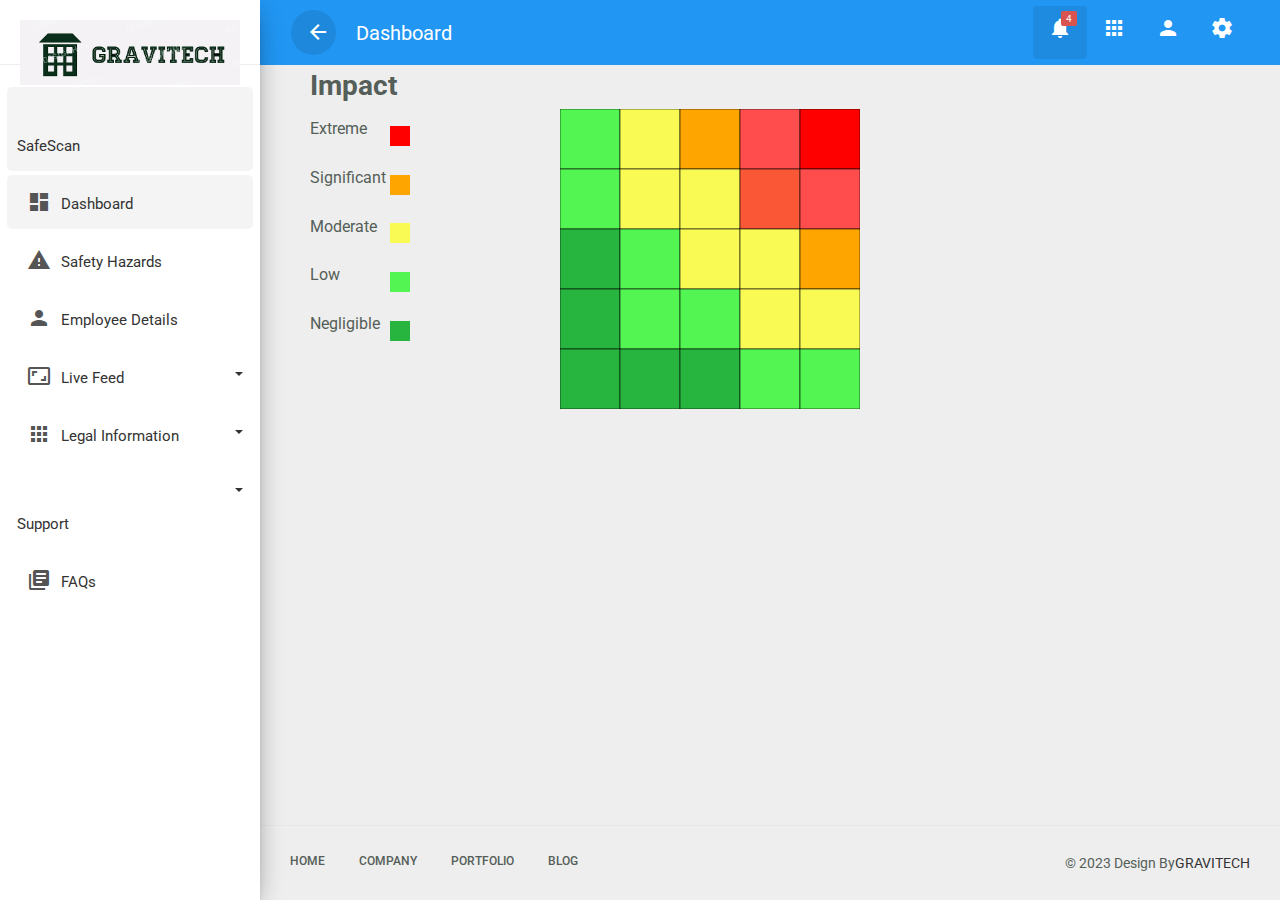
<file: templates/heat.html>
<!DOCTYPE html>
<html lang="en">

<head>
    <!-- Required meta tags -->
    <meta charset="utf-8" />
    <meta name="viewport" content="width=device-width, initial-scale=1, shrink-to-fit=no" />
    <meta name="viewport" content="width=device-width, initial-scale=1, minimum-scale=1, maximum-scale=1" />
    <title>Dashboard</title>
    <!-- Bootstrap CSS -->
    <link rel="stylesheet" href="\static\css\bootstrap.min.css" />
    <!----css3---->
    <link rel="stylesheet" href="\static\css\heat.css" />
    <!-- SLIDER REVOLUTION 4.x CSS SETTINGS -->

    <link rel="preconnect" href="https://fonts.googleapis.com" />
    <link rel="preconnect" href="https://fonts.gstatic.com" crossorigin />
    <link href="https://fonts.googleapis.com/css2?family=Roboto:wght@300;400;500;700;900&display=swap"
        rel="stylesheet" />

    <!--google material icon-->
    <link href="https://fonts.googleapis.com/css2?family=Material+Icons" rel="stylesheet" />
</head>

<body>
    <div class="wrapper">
        <div class="body-overlay"></div>

        <!-- Sidebar  -->
        <nav id="sidebar">
            <div class="sidebar-header">
                <img src="\static\img\Screenshot 2023-09-17 112949.png" class="img-fluid"/>
            </div>
            <ul class="list-unstyled components">

                <li class="active">
                    <a href="./index.html" class="dashboard"><i class="material-icons">engineering</i><span>SafeScan</span></a>
                </li>
                
                <li class="active">
                    <a href="#" class="dashboard"><i class="material-icons">dashboard</i><span>Dashboard</span></a>
                </li>

                <div class="small-screen navbar-display">
                    <li class="dropdown d-lg-none d-md-block d-xl-none d-sm-block">
                        <a href="#homeSubmenu0" data-toggle="collapse" aria-expanded="false" class="dropdown-toggle">
                            <i class="material-icons">notifications</i><span> 4 notification</span></a>
                        <ul class="collapse list-unstyled menu" id="homeSubmenu0">
                            <li>
                                <a href="#">Today's Tasks</a>
                            </li>
                            <li>
                                <a href="#">Project Review</a>
                            </li>
                            <li>
                                <a href="#">Message 1</a>
                            </li>
                            <li>
                                <a href="#">Message 2</a>
                            </li>
                        </ul>
                    </li>

                    <li class="d-lg-none d-md-block d-xl-none d-sm-block">
                        <a href="#"><i class="material-icons">apps</i><span>apps</span></a>
                    </li>

                    <li class="d-lg-none d-md-block d-xl-none d-sm-block">
                        <a href="#"><i class="material-icons">person</i><span>user</span></a>
                    </li>

                    <li class="d-lg-none d-md-block d-xl-none d-sm-block">
                        <a href="#"><i class="material-icons">settings</i><span>setting</span></a>
                    </li>
                </div>

                <li class="">
                    <a href="./safetyhazards.html"><i class="material-icons">warning</i><span>Safety Hazards</span></a>
                </li>

                <li class="">
                    <a href="#">
                        <i class="material-icons">person</i><span>Employee Details</span></a>
                </li>

                <li class="dropdown">
                    <a href="#homeSubmenu1" data-toggle="collapse" aria-expanded="false" class="dropdown-toggle">
                        <i class="material-icons">aspect_ratio</i><span>Live Feed</span></a>
                    <ul class="collapse list-unstyled menu" id="homeSubmenu1">
                        <li>
                            <a href="./safety(photo).html">Project Images</a>
                        </li>
                        <li>
                            <a href="./safety(Livefeed).html">Video Streams</a>
                        </li>
                    </ul>
                </li>

                <li class="dropdown">
                    <a href="#pageSubmenu2" data-toggle="collapse" aria-expanded="false" class="dropdown-toggle">
                        <i class="material-icons">apps</i><span>Legal Information</span></a>
                    <ul class="collapse list-unstyled menu" id="pageSubmenu2">
                        <li>
                            <a href="#">Privacy Policy</a>
                        </li>
                        <li>
                            <a href="#">Terms of Service</a>
                        </li>
                        <li>
                            <a href="#">Disclaimer</a>
                        </li>
                    </ul>
                </li>

                <li class="dropdown">
                    <a href="#pageSubmenu3" data-toggle="collapse" aria-expanded="false" class="dropdown-toggle">
                        <i class="material-icons">support_agent</i>

                        <span>Support</span></a>
                    <ul class="collapse list-unstyled menu" id="pageSubmenu3">
                        <li>
                            <a href="#">Contact Support</a>
                        </li>
                        <li>
                            <a href="#">Knowledge Base</a>
                        </li>
                        <li>
                            <a href="#">Troubleshooting</a>
                        </li>
                    </ul>
                </li>
                <li class="">
                    <a href="#"><i class="material-icons">library_books</i><span>FAQs</span></a>
                </li>
            </ul>
        </nav>

        <!-- Page Content  -->
        <div id="content">
            <div class="top-navbar">
                <nav class="navbar navbar-expand-lg">
                    <div class="container-fluid">
                        <button type="button" id="sidebarCollapse" class="d-xl-block d-lg-block d-md-mone d-none">
                            <span class="material-icons">arrow_back_ios</span>
                        </button>

                        <a class="navbar-brand" href="#"> Dashboard </a>

                        <button class="d-inline-block d-lg-none ml-auto more-button" type="button"
                            data-toggle="collapse" data-target="#navbarSupportedContent"
                            aria-controls="navbarSupportedContent" aria-expanded="false" aria-label="Toggle navigation">
                            <span class="material-icons">more_vert</span>
                        </button>

                        <div class="collapse navbar-collapse d-lg-block d-xl-block d-sm-none d-md-none d-none"
                            id="navbarSupportedContent">
                            <ul class="nav navbar-nav ml-auto">
                                <li class="dropdown nav-item active">
                                    <a href="#" class="nav-link" data-toggle="dropdown">
                                        <span class="material-icons">notifications</span>
                                        <span class="notification">4</span>
                                    </a>
                                    <ul class="dropdown-menu">
                                        <li>
                                            <a href="#">Today's Tasks</a>
                                        </li>
                                        <li>
                                            <a href="#">Project Review</a>
                                        </li>
                                        <li>
                                            <a href="#">Message 1</a>
                                        </li>
                                        <li>
                                            <a href="#">Message 2</a>
                                        </li>
                                    </ul>
                                </li>
                                <li class="nav-item">
                                    <a class="nav-link" href="#">
                                        <span class="material-icons">apps</span>
                                    </a>
                                </li>
                                <li class="nav-item">
                                    <a class="nav-link" href="#">
                                        <span class="material-icons">person</span>
                                    </a>
                                </li>
                                <li class="nav-item">
                                    <a class="nav-link" href="#">
                                        <span class="material-icons">settings</span>
                                    </a>
                                </li>
                            </ul>
                        </div>
                    </div>
                </nav>
            </div>  
            
            
            <div class="extreme">
                <h3><b>Impact</b></h3>
            </div>

            <div class="label">
                <div class="extreme" id="project-details-1">Extreme
                    <div class="red-box"></div>
                </div>
            </div>
        
            <div id="popup-1" class="popup">
                <div class="popup-content">
                    <span class="popup-close-button" id="popup-close-1">&times;</span>
                    <h2>Project Details Popup</h2>
                    <p>The Project is situated in Bengaluru.<br>It is a 25 storyed building.</p>
                </div>
            </div>
        
            <div class="label">
                <div class="extreme" id="project-details-2">
                    <span>Significant</span>
                    <div class="orange-box"></div>
                </div>
            </div>

            <div id="popup-2" class="popup">
                <div class="popup-content">
                    <span class="popup-close-button" id="popup-close-2">&times;</span>
                    <h2>Project Details Popup</h2>
                    <p>The Project is situated in Bengaluru.<br>It is a 25 storyed building.</p>
                </div>
            </div>
        
            <div class="label">
                <div class="extreme" id="project-details-3">
                    <span>Moderate</span>
                    <div class="yellow-box"></div>
                </div>
            </div>

            <div id="popup-3" class="popup">
                <div class="popup-content">
                    <span class="popup-close-button" id="popup-close-3">&times;</span>
                    <h2>Project Details Popup</h2>
                    <p>The Project is situated in Bengaluru.<br>It is a 25 storyed building.</p>
                </div>
            </div>
        
            <div class="label">
                <div class="extreme" id="project-details-4">
                    <span>Low</span>
                    <div class="lg-box"></div>
                </div>
            </div>

            <div id="popup-4" class="popup">
                <div class="popup-content">
                    <span class="popup-close-button" id="popup-close-4">&times;</span>
                    <h2>Project Details Popup</h2>
                    <p>The Project is situated in Bengaluru.<br>It is a 25 storyed building.</p>
                </div>
            </div>
        
            <div class="label">
                <div class="extreme" id="project-details-5">
                    <span>Negligible</span>
                    <div class="dg-box"></div>
                </div>
            </div>

            <div id="popup-5" class="popup">
                <div class="popup-content">
                    <span class="popup-close-button" id="popup-close-5">&times;</span>
                    <h2>Project Details Popup</h2>
                    <p>The Project is situated in Bengaluru.<br>It is a 25 storyed building.</p>
                </div>
            </div>
            
            <svg xmlns="http://www.w3.org/2000/svg" viewBox="0 0 500 500" width="300" height="300">
                <!-- Create a 5x5 grid of rectangles with custom colors and borders -->
                
                <!-- Set a common border color and width -->
                <defs>
                    <style>
                        .rect-border {
                            stroke: #000;
                            stroke-width: 1; /* You can adjust the stroke width as needed */
                        }
                    </style>
                </defs>
            
                <!-- ROW 1 (CATASTROPHIC) -->
                <rect x="0" y="0" width="100" height="100" fill="#53F553" class="rect-border" />
                <rect x="100" y="0" width="100" height="100" fill="#FAFA55" class="rect-border" />
                <rect x="200" y="0" width="100" height="100" fill="#FFA500" class="rect-border" />
                <rect x="300" y="0" width="100" height="100" fill="#FF4D4D" class="rect-border" />
                <rect x="400" y="0" width="100" height="100" fill="#FF0000" class="rect-border" />
            
                <!-- ROW 2 (SIGNIFICANT) -->
                <rect x="0" y="100" width="100" height="100" fill="#53F553" class="rect-border" />
                <rect x="100" y="100" width="100" height="100" fill="#FAFA55" class="rect-border" />
                <rect x="200" y="100" width="100" height="100" fill="#FAFA55" class="rect-border" />
                <rect x="300" y="100" width="100" height="100" fill="#FA5737" class="rect-border" />
                <rect x="400" y="100" width="100" height="100" fill="#FF4D4D" class="rect-border" />
            
                <!-- ROW 3 (MODERATE) -->
                <rect x="0" y="200" width="100" height="100" fill="#28B53F" class="rect-border" />
                <rect x="100" y="200" width="100" height="100" fill="#53F553" class="rect-border" />
                <rect x="200" y="200" width="100" height="100" fill="#FAFA55" class="rect-border" />
                <rect x="300" y="200" width="100" height="100" fill="#FAFA55" class="rect-border" />
                <rect x="400" y="200" width="100" height="100" fill="#FFA500" class="rect-border" />
            
                <!-- ROW 4 (LOW) -->
                <rect x="0" y="300" width="100" height="100" fill="#28B53F" class="rect-border" />
                <rect x="100" y="300" width="100" height="100" fill="#53F553" class="rect-border" />
                <rect x="200" y="300" width="100" height="100" fill="#53F553" class="rect-border" />
                <rect x="300" y="300" width="100" height="100" fill="#FAFA55" class="rect-border" />
                <rect x="400" y="300" width="100" height="100" fill="#FAFA55" class="rect-border" />
            
                <!-- ROW 5 (NEGLIGIBLE) -->
                <rect x="0" y="400" width="100" height="100" fill="#28B53F" class="rect-border" />
                <rect x="100" y="400" width="100" height="100" fill="#28B53F" class="rect-border" />
                <rect x="200" y="400" width="100" height="100" fill="#28B53F" class="rect-border" />
                <rect x="300" y="400" width="100" height="100" fill="#53F553" class="rect-border" />
                <rect x="400" y="400" width="100" height="100" fill="#53F553" class="rect-border" />
            </svg>


                <footer class="footer">
                    <div class="container-fluid">
                        <div class="row">
                            <div class="col-md-6">
                                <nav class="d-flex">
                                    <ul class="m-0 p-0">
                                        <li>
                                            <a href="#"> Home </a>
                                        </li>
                                        <li>
                                            <a href="#"> Company </a>
                                        </li>
                                        <li>
                                            <a href="#"> Portfolio </a>
                                        </li>
                                        <li>
                                            <a href="#"> Blog </a>
                                        </li>
                                    </ul>
                                </nav>
                            </div>
                            <div class="col-md-6">
                                <p class="copyright d-flex justify-content-end">
                                    &copy 2023 Design by
                                    <a href="https://front-end-designer.netlify.app/">GRAVITECH
                                </p>
                            </div>
                        </div>
                    </div>
                </footer>
            </div>
        </div>
    </div>

    <!-- Optional JavaScript -->
    <!-- jQuery first, then Popper.js, then Bootstrap JS -->
    <script src="\static\js\jquery-3.3.1.slim.min.js"></script>
    <script src="\static\js\popper.min.js"></script>
    <script src="\static\js\bootstrap.min.js"></script>
    <script src="\static\js\jquery-3.3.1.min.js"></script>
    <script src="\static\js\script.js"></script>

    <script type="text/javascript">
        $(document).ready(function () {
            $("#sidebarCollapse").on("click", function () {
                $("#sidebar").toggleClass("active");
                $("#content").toggleClass("active");
            });

            $(".more-button,.body-overlay").on("click", function () {
                $("#sidebar,.body-overlay").toggleClass("show-nav");
            });
        });
        </script>

<script>
    //pop-box
const popup = document.getElementById('popup');
const projectDetails = document.getElementById('project-details');
const popupClose = document.getElementById('popup-close');

const openPopup = () => {
  popup.style.display = 'block';
};

const closePopup = () => {
  popup.style.display = 'none';
};

projectDetails.addEventListener('click', openPopup);
popupClose.addEventListener('click', closePopup);
</script>  

</body>

</html>
</file>
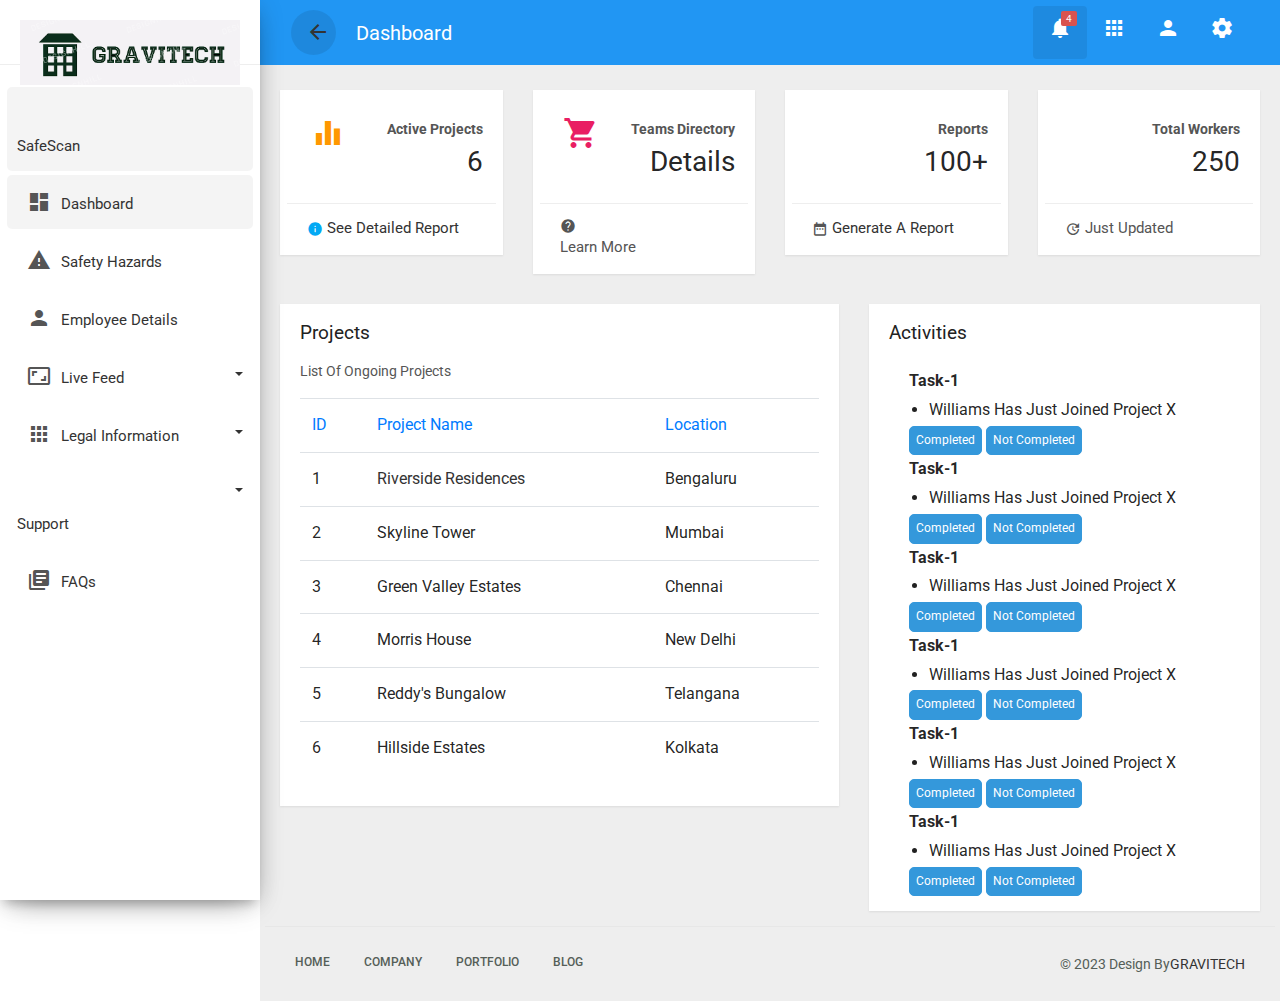
<file: templates/home.html>
<!DOCTYPE html>
<html lang="en">

<head>
    <!-- Required meta tags -->
    <meta charset="utf-8" />
    <meta name="viewport" content="width=device-width, initial-scale=1, shrink-to-fit=no" />
    <meta name="viewport" content="width=device-width, initial-scale=1, minimum-scale=1, maximum-scale=1" />
    <title>Dashboard</title>
    <!-- Bootstrap CSS -->
    <link rel="stylesheet" href="\static\css\bootstrap.min.css" />
    <!----css3---->
    <link rel="stylesheet" href="\static\css\custom.css" />
    <!-- SLIDER REVOLUTION 4.x CSS SETTINGS -->

    <link rel="preconnect" href="https://fonts.googleapis.com" />
    <link rel="preconnect" href="https://fonts.gstatic.com" crossorigin />
    <link href="https://fonts.googleapis.com/css2?family=Roboto:wght@300;400;500;700;900&display=swap"
        rel="stylesheet" />

    <!--google material icon-->
    <link href="https://fonts.googleapis.com/css2?family=Material+Icons" rel="stylesheet" />
</head>

<body>
    <div class="wrapper">
        <div class="body-overlay"></div>

        <!-- Sidebar  -->
        <nav id="sidebar">
            <div class="sidebar-header">
                <img src="\static\img\Screenshot 2023-09-17 112949.png" class="img-fluid"/>
            </div>
            <ul class="list-unstyled components">
                <li class="active">
                    <a href="./index.html" class="dashboard"><i class="material-icons">engineering</i><span>SafeScan</span></a>
                </li>


                <li class="active">
                    <a href="./home.html" class="dashboard"><i class="material-icons">dashboard</i><span>Dashboard</span></a>
                </li>

                <div class="small-screen navbar-display">
                    <li class="dropdown d-lg-none d-md-block d-xl-none d-sm-block">
                        <a href="#homeSubmenu0" data-toggle="collapse" aria-expanded="false" class="dropdown-toggle">
                            <i class="material-icons">notifications</i><span> 4 notification</span></a>
                        <ul class="collapse list-unstyled menu" id="homeSubmenu0">
                            <li>
                                <a href="#">Today's Tasks</a>
                            </li>
                            <li>
                                <a href="#">Project Review</a>
                            </li>
                            <li>
                                <a href="#">Message 1</a>
                            </li>
                            <li>
                                <a href="#">Message 2</a>
                            </li>
                        </ul>
                    </li>

                    <li class="d-lg-none d-md-block d-xl-none d-sm-block">
                        <a href="#"><i class="material-icons">apps</i><span>apps</span></a>
                    </li>

                    <li class="d-lg-none d-md-block d-xl-none d-sm-block">
                        <a href="#"><i class="material-icons">person</i><span>user</span></a>
                    </li>

                    <li class="d-lg-none d-md-block d-xl-none d-sm-block">
                        <a href="#"><i class="material-icons">settings</i><span>setting</span></a>
                    </li>
                </div>

                <li class="">
                    <a href="./safetyhazards.html"><i class="material-icons">warning</i><span>Safety Hazards</span></a>
                </li>

                <li class="">
                    <a href="#">
                        <i class="material-icons">person</i><span>Employee Details</span></a>
                </li>

                <li class="dropdown">
                    <a href="#homeSubmenu1" data-toggle="collapse" aria-expanded="false" class="dropdown-toggle">
                        <i class="material-icons">aspect_ratio</i><span>Live Feed</span></a>
                    <ul class="collapse list-unstyled menu" id="homeSubmenu1">
                        <li>
                            <a href="./safety(photo).html">Project Images</a>
                        </li>
                        <li>
                            <a href="./safety(Livefeed).html">Video Streams</a>
                        </li>
                    </ul>
                </li>

                <li class="dropdown">
                    <a href="#pageSubmenu2" data-toggle="collapse" aria-expanded="false" class="dropdown-toggle">
                        <i class="material-icons">apps</i><span>Legal Information</span></a>
                    <ul class="collapse list-unstyled menu" id="pageSubmenu2">
                        <li>
                            <a href="#">Privacy Policy</a>
                        </li>
                        <li>
                            <a href="#">Terms of Service</a>
                        </li>
                        <li>
                            <a href="#">Disclaimer</a>
                        </li>
                    </ul>
                </li>

                <li class="dropdown">
                    <a href="#pageSubmenu3" data-toggle="collapse" aria-expanded="false" class="dropdown-toggle">
                        <i class="material-icons">support_agent</i>

                        <span>Support</span></a>
                    <ul class="collapse list-unstyled menu" id="pageSubmenu3">
                        <li>
                            <a href="#">Contact Support</a>
                        </li>
                        <li>
                            <a href="#">Knowledge Base</a>
                        </li>
                        <li>
                            <a href="#">Troubleshooting</a>
                        </li>
                    </ul>
                </li>
                <li class="">
                    <a href="#"><i class="material-icons">library_books</i><span>FAQs</span></a>
                </li>
            </ul>
        </nav>

        <!-- Page Content  -->
        <div id="content">
            <div class="top-navbar">
                <nav class="navbar navbar-expand-lg">
                    <div class="container-fluid">
                        <button type="button" id="sidebarCollapse" class="d-xl-block d-lg-block d-md-mone d-none">
                            <span class="material-icons"><a href="./home.html">arrow_back_ios</a></span>
                        </button>

                        <a class="navbar-brand" href="./home.html"> Dashboard </a>

                        <button class="d-inline-block d-lg-none ml-auto more-button" type="button"
                            data-toggle="collapse" data-target="#navbarSupportedContent"
                            aria-controls="navbarSupportedContent" aria-expanded="false" aria-label="Toggle navigation">
                            <span class="material-icons">more_vert</span>
                        </button>

                        <div class="collapse navbar-collapse d-lg-block d-xl-block d-sm-none d-md-none d-none"
                            id="navbarSupportedContent">
                            <ul class="nav navbar-nav ml-auto">
                                <li class="dropdown nav-item active">
                                    <a href="#" class="nav-link" data-toggle="dropdown">
                                        <span class="material-icons">notifications</span>
                                        <span class="notification">4</span>
                                    </a>
                                    <ul class="dropdown-menu">
                                        <li>
                                            <a href="#">Today's Tasks</a>
                                        </li>
                                        <li>
                                            <a href="#">Project Review</a>
                                        </li>
                                        <li>
                                            <a href="#">Message 1</a>
                                        </li>
                                        <li>
                                            <a href="#">Message 2</a>
                                        </li>
                                    </ul>
                                </li>
                                <li class="nav-item">
                                    <a class="nav-link" href="#">
                                        <span class="material-icons">apps</span>
                                    </a>
                                </li>
                                <li class="nav-item">
                                    <a class="nav-link" href="#">
                                        <span class="material-icons">person</span>
                                    </a>
                                </li>
                                <li class="nav-item">
                                    <a class="nav-link" href="#">
                                        <span class="material-icons">settings</span>
                                    </a>
                                </li>
                            </ul>
                        </div>
                    </div>
                </nav>
            </div>

            <div class="main-content">
                <div class="row">
                    <div class="col-lg-3 col-md-6 col-sm-6">
                        <div class="card card-stats">
                            <div class="card-header">
                                <div class="icon icon-warning">
                                    <span class="material-icons">equalizer</span>
                                </div>
                            </div>
                            <div class="card-content">
                                <p class="category"><strong>Active Projects</strong></p>
                                <h3 class="card-title">6</h3>
                            </div>
                            <div class="card-footer">
                                <div class="stats">
                                    <i class="material-icons text-info">info</i>
                                    <a href="#pablo">See detailed report</a>
                                </div>
                            </div>
                        </div>
                    </div>
                    <div class="col-lg-3 col-md-6 col-sm-6">
                        <div class="card card-stats">
                            <div class="card-header">
                                <div class="icon icon-rose">
                                    <span class="material-icons">shopping_cart</span>
                                </div>
                            </div>
                            <div class="card-content">
                                <p class="category"><strong>Teams Directory</strong></p>
                                <h3 class="card-title">Details</h3>
                            </div>
                            <div class="card-footer">
                                <div class="stats">
                                    <i class="material-icons">help_center</i> Learn More
                                </div>
                            </div>
                        </div>
                    </div>
                    <div class="col-lg-3 col-md-6 col-sm-6">
                        <div class="card card-stats">
                            <div class="card-header">
                                <div class="icon icon-success">
                                    <span class="material-icons">sticky_note_2</span>
                                </div>
                            </div>
                            <div class="card-content">
                                <p class="category"><strong>Reports</strong></p>
                                <h3 class="card-title">100+</h3>
                            </div>
                            <div class="card-footer">
                                <div class="stats">
                                    <i class="material-icons">date_range</i>
                                    <a href="heat.html">Generate a Report</a>
                                </div>
                            </div>
                        </div>
                    </div>
                    <div class="col-lg-3 col-md-6 col-sm-6">
                        <div class="card card-stats">
                            <div class="card-header">
                                <div class="icon icon-info">
                                    <span class="material-icons"> follow_the_signs </span>
                                </div>
                            </div>
                            <div class="card-content">
                                <p class="category"><strong>Total Workers</strong></p>
                                <h3 class="card-title">250</h3>
                            </div>
                            <div class="card-footer">
                                <div class="stats">
                                    <i class="material-icons">update</i> Just Updated
                                </div>
                            </div>
                        </div>
                    </div>
                </div>

                <div class="row">
                    <div class="col-lg-7 col-md-12">
                        <div class="card" style="min-height: 485px">
                            <div class="card-header card-header-text">
                                <h4 class="card-title">Projects</h4>
                                <p class="category">List of Ongoing Projects</p>
                            </div>
                            <div class="card-content table-responsive">
                                <table class="table table-hover">
                                    <thead class="text-primary">
                                        <tr>
                                            <th>ID</th>
                                            <th>Project Name</th>
                                            <th>Location</th>
                                        </tr>
                                    </thead>
                                    <tbody>
                                        <tr>
                                            <td>1</td>
                                            <td><a href="project.html">Riverside Residences</a></td>
                                            <td>Bengaluru</td>
                                        </tr>
                                        <tr>
                                            <td>2</td>
                                            <td>Skyline Tower</td>
                                            <td>Mumbai</td>
                                        </tr>
                                        <tr>
                                            <td>3</td>
                                            <td>Green Valley Estates</td>
                                            <td>Chennai</td>
                                        </tr>
                                        <tr>
                                            <td>4</td>
                                            <td>Morris House</td>
                                            <td>New Delhi</td>
                                        </tr>
                                        <tr>
                                            <td>5</td>
                                            <td>Reddy's Bungalow</td>
                                            <td>Telangana</td>
                                        </tr>
                                        <tr>
                                            <td>6</td>
                                            <td>Hillside Estates</td>
                                            <td>Kolkata</td>
                                        </tr>
                                    </tbody>
                                </table>
                            </div>
                        </div>
                    </div>

                    <div class="col-lg-5 col-md-12">
                        <div class="card" style="min-height: 485px">
                            <div class="card-header card-header-text">
                                <h4 class="card-title">Activities</h4>
                            </div>
                            <div class="card-content">
                                <div class="streamline">
                                    <ol>
                                        <div class="task-item">
                                            <b>Task-1</b>
                                            <ul>
                                                <li>Williams has just joined Project X</li>
                                            </ul>
                                            <div class="task-buttons">
                                                <button class="complete-button" id="completed1">Completed</button>
                                                <button class="not-complete-button" id="not-completed1">Not Completed</button>
                                            </div>
                                        </div>
                                        <div class="task-item">
                                            <b>Task-1</b>
                                            <ul>
                                                <li>Williams has just joined Project X</li>
                                            </ul>
                                            <div class="task-buttons">
                                                <button class="complete-button" id="completed2">Completed</button>
                                                <button class="not-complete-button" id="not-completed2">Not Completed</button>
                                            </div>
                                        </div>
                                        <div class="task-item">
                                            <b>Task-1</b>
                                            <ul>
                                                <li>Williams has just joined Project X</li>
                                            </ul>
                                            <div class="task-buttons">
                                                <button class="complete-button" id="completed3">Completed</button>
                                                <button class="not-complete-button" id="not-completed3">Not Completed</button>
                                            </div>
                                        </div>
                                        <div class="task-item">
                                            <b>Task-1</b>
                                            <ul>
                                                <li>Williams has just joined Project X</li>
                                            </ul>
                                            <div class="task-buttons">
                                                <button class="complete-button" id="completed4">Completed</button>
                                                <button class="not-complete-button" id="not-completed4">Not Completed</button>
                                            </div>
                                        </div>
                                        <div class="task-item">
                                            <b>Task-1</b>
                                            <ul>
                                                <li>Williams has just joined Project X</li>
                                            </ul>
                                            <div class="task-buttons">
                                                <button class="complete-button" id="completed5">Completed</button>
                                                <button class="not-complete-button" id="not-completed5">Not Completed</button>
                                            </div>
                                        </div>
                                        <div class="task-item">
                                            <b>Task-1</b>
                                            <ul>
                                                <li>Williams has just joined Project X</li>
                                            </ul>
                                            <div class="task-buttons">
                                                <button class="complete-button" id="completed6">Completed</button>
                                                <button class="not-complete-button" id="not-completed6">Not Completed</button>
                                            </div>
                                        </div>
                                    </ol>
                                </div>
                            </div>
                        </div>
                    </div>
                    
                

                <footer class="footer">
                    <div class="container-fluid">
                        <div class="row">
                            <div class="col-md-6">
                                <nav class="d-flex">
                                    <ul class="m-0 p-0">
                                        <li>
                                            <a href="#"> Home </a>
                                        </li>
                                        <li>
                                            <a href="#"> Company </a>
                                        </li>
                                        <li>
                                            <a href="#"> Portfolio </a>
                                        </li>
                                        <li>
                                            <a href="#"> Blog </a>
                                        </li>
                                    </ul>
                                </nav>
                            </div>
                            <div class="col-md-6">
                                <p class="copyright d-flex justify-content-end">
                                    &copy 2023 Design by
                                    <a href="https://front-end-designer.netlify.app/">GRAVITECH
                                </p>
                            </div>
                        </div>
                    </div>
                </footer>
            </div>
        </div>
    </div>

    <!-- Optional JavaScript -->
    <!-- jQuery first, then Popper.js, then Bootstrap JS -->
    <script src="\static\js\jquery-3.3.1.slim.min.js"></script>
    <script src="\static\js\popper.min.js"></script>
    <script src="\static\js\bootstrap.min.js"></script>
    <script src="\static\js\jquery-3.3.1.min.js"></script>
    <script src="\static\js\script.js"></script>

    <script type="text/javascript">
        $(document).ready(function () {
            $("#sidebarCollapse").on("click", function () {
                $("#sidebar").toggleClass("active");
                $("#content").toggleClass("active");
            });

            $(".more-button,.body-overlay").on("click", function () {
                $("#sidebar,.body-overlay").toggleClass("show-nav");
            });
        });
        </script>

</body>

</html>
</file>
